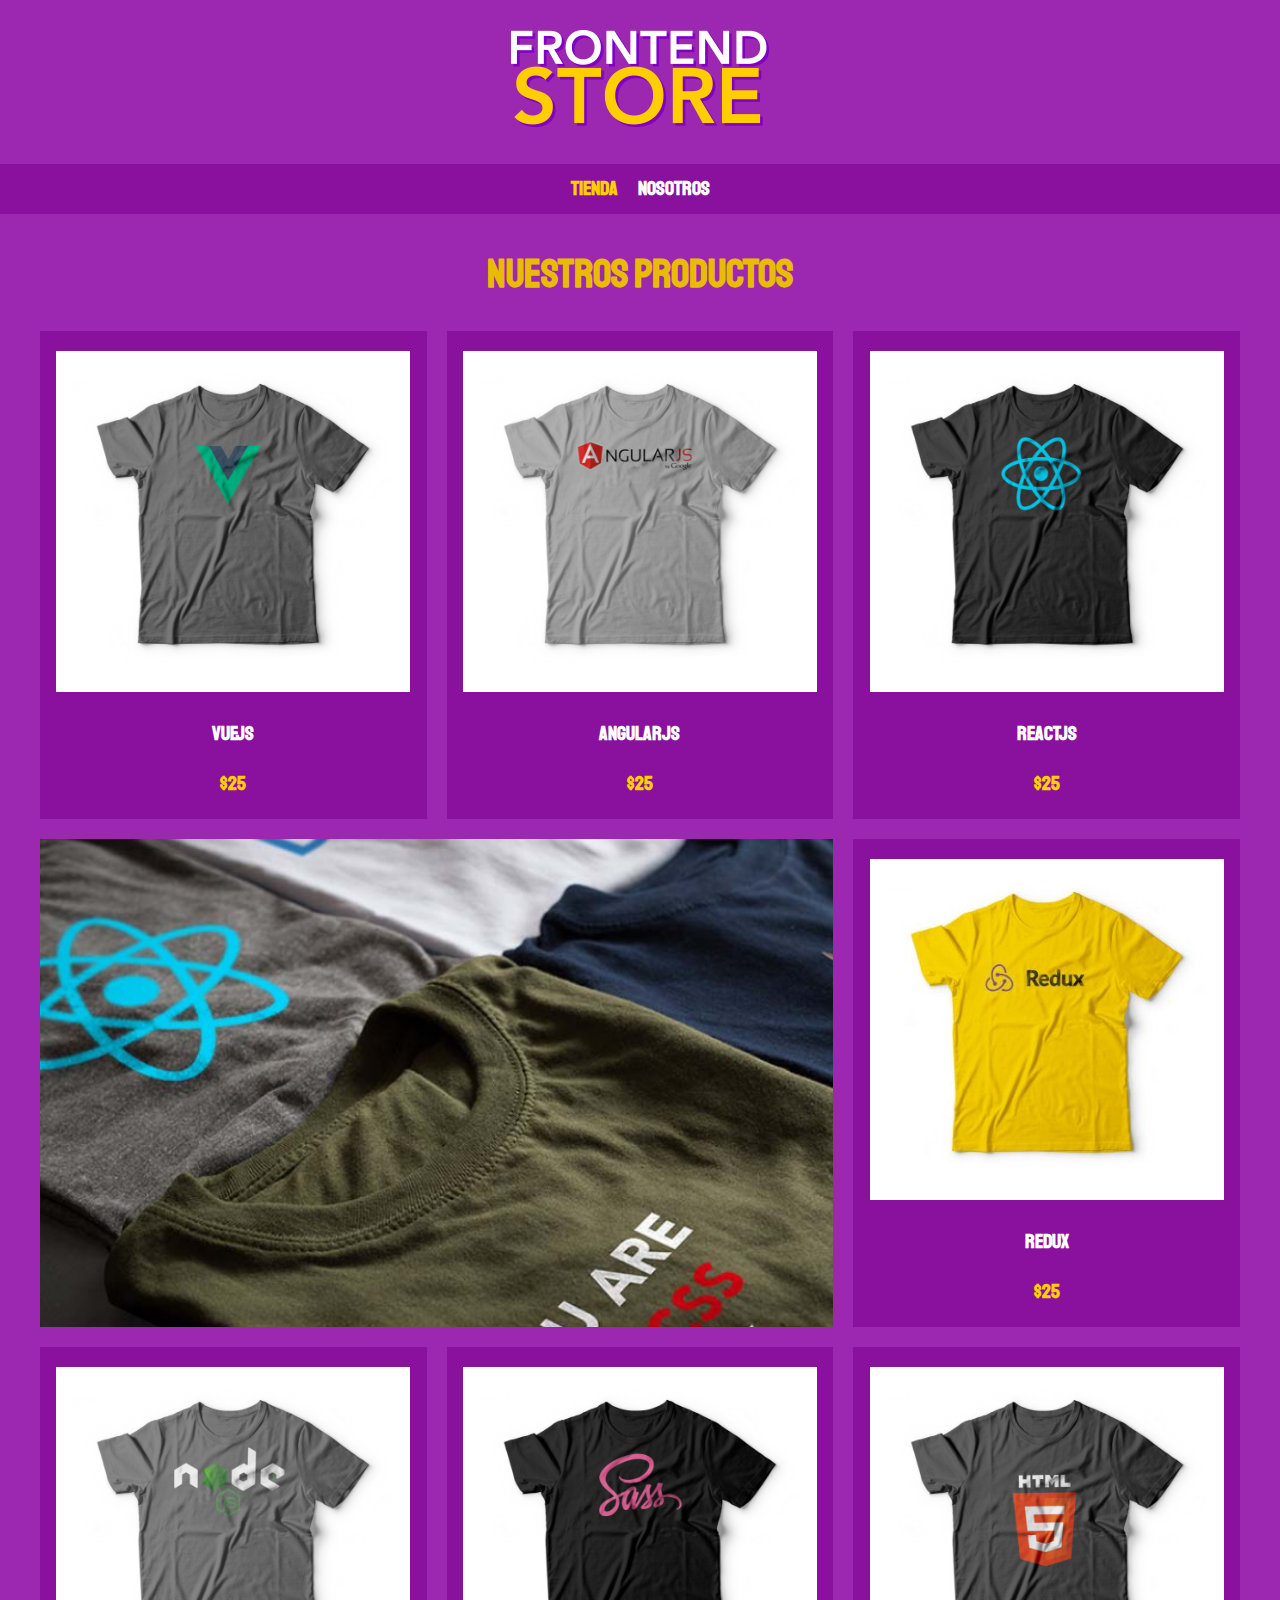
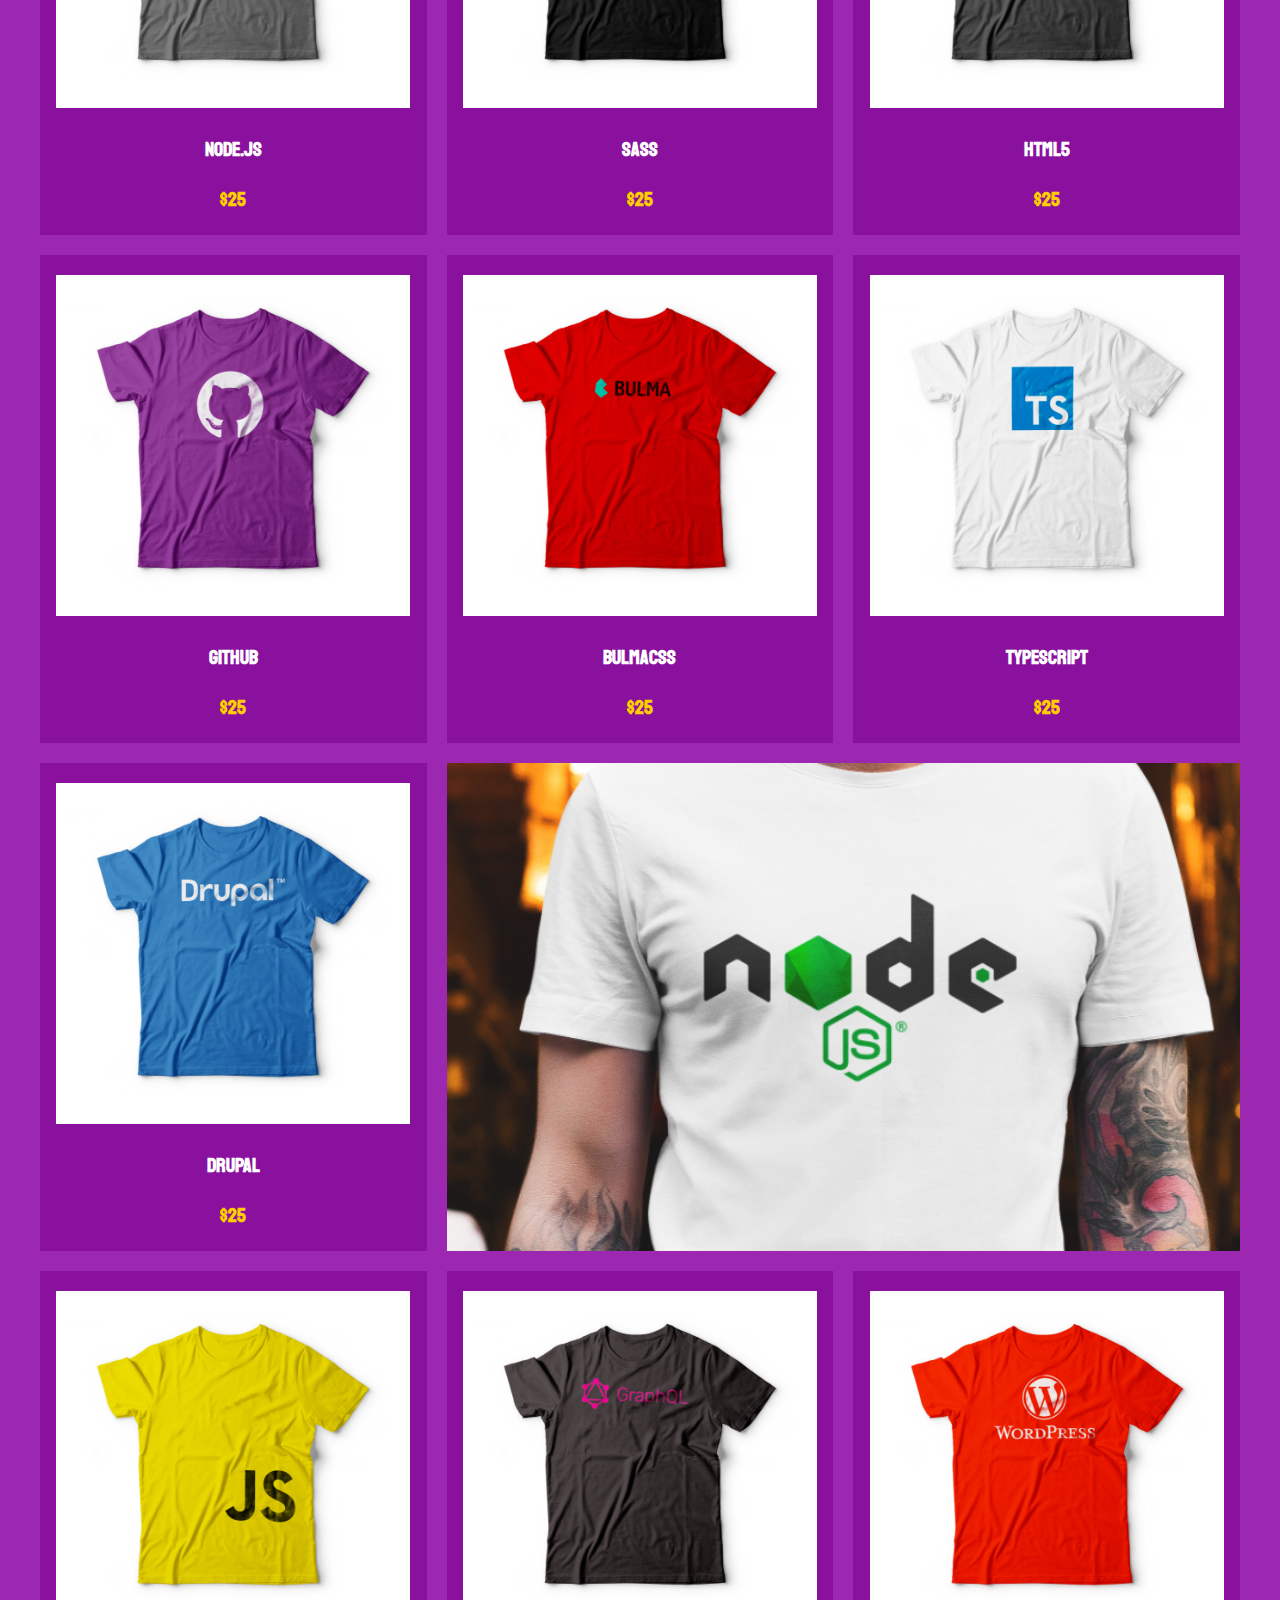
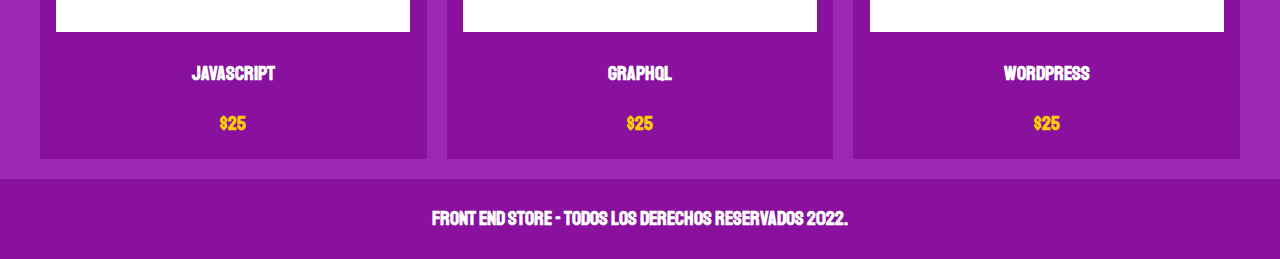
<file: index.html>
<!DOCTYPE html>
<html lang="en">
<head>
    <meta charset="UTF-8">
    <meta http-equiv="X-UA-Compatible" content="IE=edge">
    <meta name="viewport" content="width=device-width, initial-scale=1.0">
    <title>Tienda Virtual</title>

    <link rel="stylesheet" href="css/normalize.css">
    <link href="https://fonts.googleapis.com/css2?family=Staatliches&display=swap" rel="stylesheet">
    <link rel="stylesheet" href="css/style.css">
</head>
<body>
    <header class="header">
        <a href="index.html">
            <img class="header__logo" src="img/logo.png" alt="Logo de tienda Virtual">
        </a>
        <nav class="navegacion">
            <a class="navegacion__link navegacion__link--active" href="index.html">Tienda</a>
            <a class="navegacion__link" href="nosotros.html">Nosotros</a>
        </nav>
    </header>

    <main class="contenedor">
        <h1>Nuestros Productos</h1>

        <div class="grid">
            <div class="producto">
                <a href="producto.html">
                    <img class="producto__imagen" src="img/1.jpg" alt="imagen camisa">
                    <div class="producto__informacion">
                        <p class="producto__nombre">VueJS</p>
                        <p class="producto__precio">$25</p>
                    </div>
                </a>
            </div>  <!--.producto-->
            <div class="producto">
                <a href="producto.html">
                    <img class="producto__imagen" src="img/2.jpg" alt="imagen camisa">
                    <div class="producto__informacion">
                        <p class="producto__nombre">AngularJS</p>
                        <p class="producto__precio">$25</p>
                    </div>
                </a>
            </div>  <!--.producto-->
            <div class="producto">
                <a href="producto.html">
                    <img class="producto__imagen" src="img/3.jpg" alt="imagen camisa">
                    <div class="producto__informacion">
                        <p class="producto__nombre">ReactJS</p>
                        <p class="producto__precio">$25</p>
                    </div>
                </a>
            </div>  <!--.producto-->
            <div class="producto">
                <a href="producto.html">
                    <img class="producto__imagen" src="img/4.jpg" alt="imagen camisa">
                    <div class="producto__informacion">
                        <p class="producto__nombre">Redux</p>
                        <p class="producto__precio">$25</p>
                    </div>
                </a>
            </div>  <!--.producto-->
            <div class="producto">
                <a href="producto.html">
                    <img class="producto__imagen" src="img/5.jpg" alt="imagen camisa">
                    <div class="producto__informacion">
                        <p class="producto__nombre">Node.js</p>
                        <p class="producto__precio">$25</p>
                    </div>
                </a>
            </div>  <!--.producto-->
            <div class="producto">
                <a href="producto.html">
                    <img class="producto__imagen" src="img/6.jpg" alt="imagen camisa">
                    <div class="producto__informacion">
                        <p class="producto__nombre">SASS</p>
                        <p class="producto__precio">$25</p>
                    </div>
                </a>
            </div>  <!--.producto-->
            <div class="producto">
                <a href="producto.html">
                    <img class="producto__imagen" src="img/7.jpg" alt="imagen camisa">
                    <div class="producto__informacion">
                        <p class="producto__nombre">HTML5</p>
                        <p class="producto__precio">$25</p>
                    </div>
                </a>
            </div>  <!--.producto-->
            <div class="producto">
                <a href="producto.html">
                    <img class="producto__imagen" src="img/8.jpg" alt="imagen camisa">
                    <div class="producto__informacion">
                        <p class="producto__nombre">Github</p>
                        <p class="producto__precio">$25</p>
                    </div>
                </a>
            </div>  <!--.producto-->
            <div class="producto">
                <a href="producto.html">
                    <img class="producto__imagen" src="img/9.jpg" alt="imagen camisa">
                    <div class="producto__informacion">
                        <p class="producto__nombre">BulmaCSS</p>
                        <p class="producto__precio">$25</p>
                    </div>
                </a>
            </div>  <!--.producto-->
            <div class="producto">
                <a href="producto.html">
                    <img class="producto__imagen" src="img/10.jpg" alt="imagen camisa">
                    <div class="producto__informacion">
                        <p class="producto__nombre">TypeScript</p>
                        <p class="producto__precio">$25</p>
                    </div>
                </a>
            </div>  <!--.producto-->
            <div class="producto">
                <a href="producto.html">
                    <img class="producto__imagen" src="img/11.jpg" alt="imagen camisa">
                    <div class="producto__informacion">
                        <p class="producto__nombre">Drupal</p>
                        <p class="producto__precio">$25</p>
                    </div>
                </a>
            </div>  <!--.producto-->
            <div class="producto">
                <a href="producto.html">
                    <img class="producto__imagen" src="img/12.jpg" alt="imagen camisa">
                    <div class="producto__informacion">
                        <p class="producto__nombre">JavaScript</p>
                        <p class="producto__precio">$25</p>
                    </div>
                </a>
            </div>  <!--.producto-->
            <div class="producto">
                <a href="producto.html">
                    <img class="producto__imagen" src="img/13.jpg" alt="imagen camisa">
                    <div class="producto__informacion">
                        <p class="producto__nombre">GraphQL</p>
                        <p class="producto__precio">$25</p>
                    </div>
                </a>
            </div>  <!--.producto-->
            <div class="producto">
                <a href="producto.html">
                    <img class="producto__imagen" src="img/14.jpg" alt="imagen camisa">
                    <div class="producto__informacion">
                        <p class="producto__nombre">WordPress</p>
                        <p class="producto__precio">$25</p>
                    </div>
                </a>
            </div>  <!--.producto-->

            <div class="grafico grafico--camisas"></div>
            <div class="grafico grafico--node"></div>
        </div>
    </main>

    <footer class="footer">
        <p class="footer__texto">Front End Store - Todos los derechos Reservados 2022.</p>
    </footer>
    
</body>
</html>
</file>
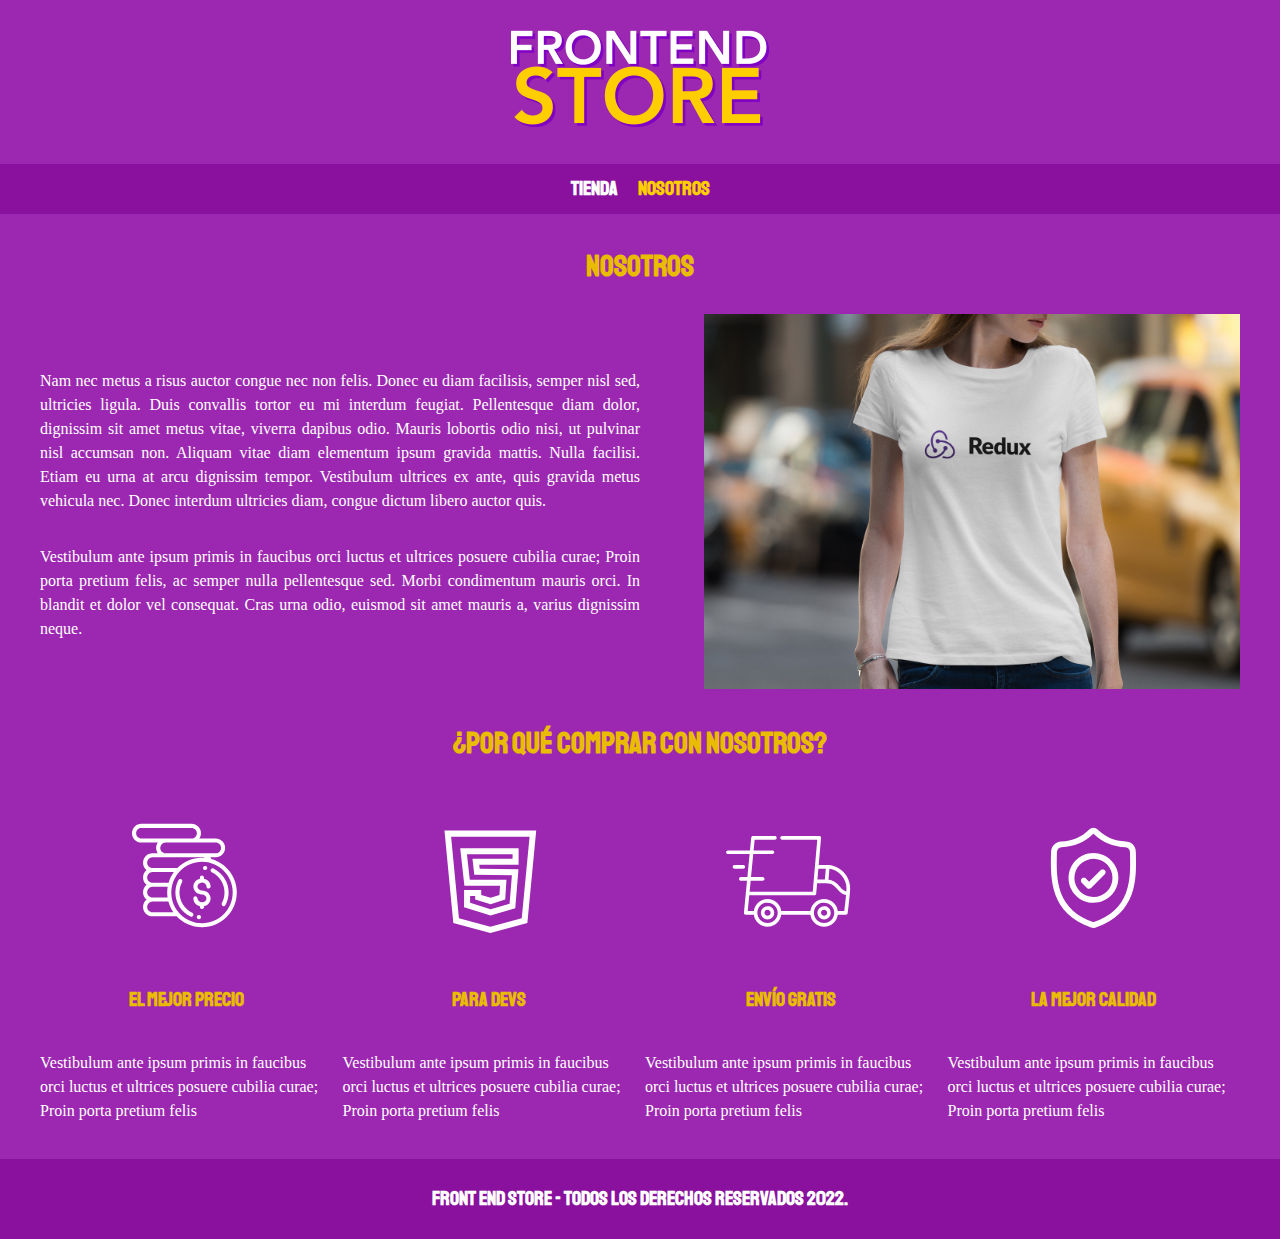
<file: nosotros.html>
<!DOCTYPE html>
<html lang="en">
<head>
    <meta charset="UTF-8">
    <meta http-equiv="X-UA-Compatible" content="IE=edge">
    <meta name="viewport" content="width=device-width, initial-scale=1.0">
    <title>Sobre nosotros</title>

    <link rel="stylesheet" href="css/normalize.css">
    <link href="https://fonts.googleapis.com/css2?family=Staatliches&display=swap" rel="stylesheet">
    <link rel="stylesheet" href="css/style.css">
</head>
<body>
    <header class="header">
        <a href="index.html">
            <img class="header__logo" src="img/logo.png" alt="Logo de tienda Virtual">
        </a>
        <nav class="navegacion">
            <a class="navegacion__link" href="index.html">Tienda</a>
            <a class="navegacion__link navegacion__link--active" href="nosotros.html">Nosotros</a>
        </nav>
    </header>

    <main class="contenedor">
        <h2>Nosotros</h2>
        <div class="nosotros">
            <div class="nosotros__informacion">
                <p>Nam nec metus a risus auctor congue nec non felis. Donec eu diam facilisis, semper nisl sed, ultricies ligula. 
                    Duis convallis tortor eu mi interdum feugiat. Pellentesque diam dolor, dignissim sit amet metus vitae, viverra 
                    dapibus odio. Mauris lobortis odio nisi, ut pulvinar nisl accumsan non. Aliquam vitae diam elementum ipsum gravida 
                    mattis. Nulla facilisi. Etiam eu urna at arcu dignissim tempor. Vestibulum ultrices ex ante, quis gravida metus 
                    vehicula nec. Donec interdum ultricies diam, congue dictum libero auctor quis.
                </p>
                <p>
                    Vestibulum ante ipsum primis in faucibus orci luctus et ultrices posuere cubilia curae; Proin porta pretium felis, 
                    ac semper nulla pellentesque sed. Morbi condimentum mauris orci. In blandit et dolor vel consequat. Cras urna odio, 
                    euismod sit amet mauris a, varius dignissim neque.
                </p>
            </div>
            <div class="nostros__imagen">
                <img src="img/nosotros.jpg" alt="nosotros">
            </div>
        </div>
        <h2>¿Por qué comprar con nosotros?</h2>
        <div class="servicios">
            <div class="servicio">
                <img class="servicio__imagen" src="img/icono_1.png" alt="icono_1">
                <h3 class="servicio__nombre">El mejor precio</h3>
                <p class="servicio__informacion">Vestibulum ante ipsum primis in faucibus orci luctus et ultrices posuere cubilia curae; 
                    Proin porta pretium felis
                </p>
            </div> <!-- servicio -->

            <div class="servicio">
                <img class="servicio__imagen" src="img/icono_2.png" alt="icono_2">
                <h3 class="servicio__nombre">Para Devs</h3>
                <p class="servicio__informacion">Vestibulum ante ipsum primis in faucibus orci luctus et ultrices posuere cubilia curae; 
                    Proin porta pretium felis
                </p>
            </div> <!-- servicio -->

            <div class="servicio">
                <img class="servicio__imagen" src="img/icono_3.png" alt="icono_3">
                <h3 class="servicio__nombre">Envío Gratis</h3>
                <p class="servicio__informacion">Vestibulum ante ipsum primis in faucibus orci luctus et ultrices posuere cubilia curae; 
                    Proin porta pretium felis
                </p>
            </div> <!-- servicio -->

            <div class="servicio">
                <img class="servicio__imagen" src="img/icono_4.png" alt="icono_4">
                <h3 class="servicio__nombre">La Mejor Calidad</h3>
                <p class="servicio__informacion">Vestibulum ante ipsum primis in faucibus orci luctus et ultrices posuere cubilia curae; 
                    Proin porta pretium felis
                </p>
            </div> <!-- servicio -->

        </div>
    </main>

    <footer class="footer">
        <p class="footer__texto">Front End Store - Todos los derechos Reservados 2022.</p>
    </footer>
</body>
</html>
</file>
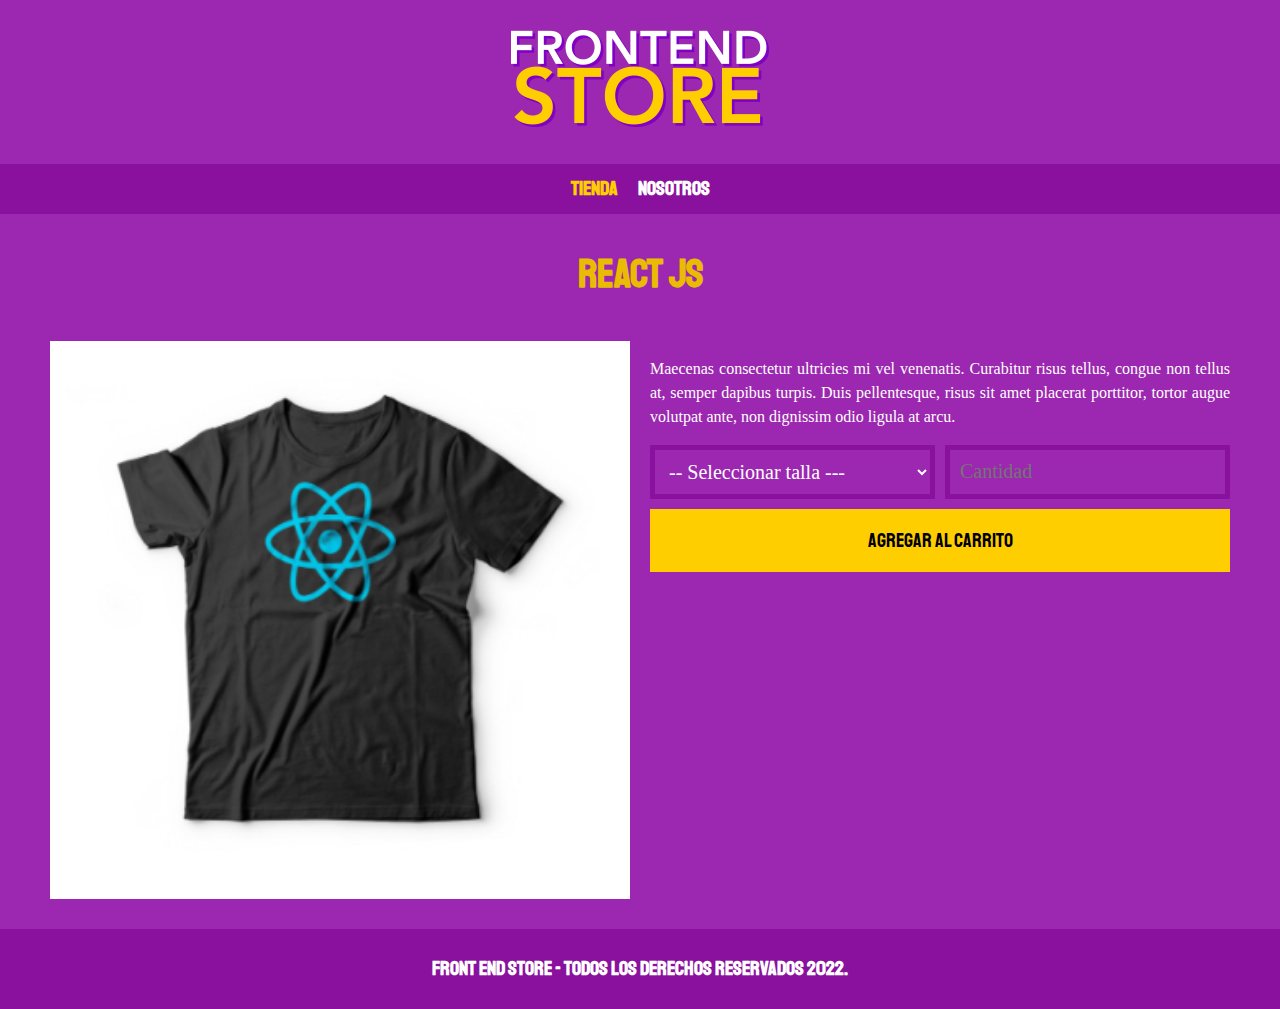
<file: producto.html>
<!DOCTYPE html>
<html lang="en">
<head>
    <meta charset="UTF-8">
    <meta http-equiv="X-UA-Compatible" content="IE=edge">
    <meta name="viewport" content="width=device-width, initial-scale=1.0">
    <title>Producto</title>

    <link rel="stylesheet" href="css/normalize.css">
    <link href="https://fonts.googleapis.com/css2?family=Staatliches&display=swap" rel="stylesheet">
    <link rel="stylesheet" href="css/style.css">
</head>
<body>
    <header class="header">
        <a href="index.html">
            <img class="header__logo" src="img/logo.png" alt="Logo de tienda Virtual">
        </a>
        <nav class="navegacion">
            <a class="navegacion__link navegacion__link--active" href="index.html">Tienda</a>
            <a class="navegacion__link" href="nosotros.html">Nosotros</a>
        </nav>
    </header>
    
    <main class="contenedor">
        <h1>React JS</h1>
        <div class="camisa">
            <img class="camisa__imagen" src="img/3.jpg" alt="ReactJS">
            <div class="camisa__informacion">
                <p class="camisa__descripcion">Maecenas consectetur ultricies mi vel venenatis. Curabitur risus tellus, congue non tellus at, semper dapibus 
                    turpis. Duis pellentesque, risus sit amet placerat porttitor, tortor augue volutpat ante, non dignissim odio 
                    ligula at arcu.
                </p>
                <form class="formulario">
                    <select class="formulario__campo">
                        <option disabled selected>-- Seleccionar talla ---</option>
                        <option>Chica</option>
                        <option>Mediana</option>
                        <option>Grande</option>
                    </select>
                    <input class="formulario__campo" type="number" min="1" placeholder="Cantidad">
                    <input class="formulario__enviar" type="submit" value="Agregar al carrito">
                </form>
            </div>
        </div>
    </main>

    <footer class="footer">
        <p class="footer__texto">Front End Store - Todos los derechos Reservados 2022.</p>
    </footer>   
</body>
</html>
</file>
<file: css/style.css>
/* CUSTOM PROPERTY */
:root {
    --primario: #9C27B0;
    --primarioOscuro: #89119D;
    --secundario: #FFCE00;
    --secundarioOscuro: rgb(233, 187, 2);
    --blanco: #FFF;
    --negro: #000;

    --fuentePrincipal: 'Staatliches', cursive;
}

/* GLOBAL */
html {
    font-size: 62.5%;
    box-sizing: border-box;
}
body {
    font-size: 1.6rem;
    background-color: var(--primario);
    line-height: 1.5;
    color: var(--blanco);
}
*, *:after, *:before {
    box-sizing: inherit;
}
.p {
    font-size: 1.8rem;
    font-family: Arial, Helvetica, sans-serif;
    color: var(--blanco);
}
a {
    text-decoration: none;
}
img {
    max-width: 100%;
}
.contenedor {
    margin: 0 auto;
    max-width: 120rem;
}
h1 {
    font-size: 4rem;
}
h2 {
    font-size: 3rem;
}
h3 {
    font-size: 2rem;
}
h1, h2, h3 {
    text-transform: uppercase;
    text-align: center;
    color: var(--secundarioOscuro);
    font-family: var(--fuentePrincipal);
    font-weight: bold;
}

/** HEADER */
.header {
    text-align: center;
    margin-top: 3rem;
}
.header_logo {
    margin: 3rem 0;
}

/** NAVEGACION */
.navegacion {
    background-color: var(--primarioOscuro);
    padding: 1rem 0;
    display: flex;
    justify-content: center;
    gap: 2rem;
    width: 100%;
    margin: 3rem 0; 
    font-size: 3rem;
}
.navegacion__link {
    font-size: 2rem;
    color: var(--blanco);
    font-family: var(--fuentePrincipal);
    text-transform: uppercase;
    font-weight: bold;
}
.navegacion__link:hover {
    color: var(--secundario);
}
.navegacion__link--active {
    color: var(--secundario)
}
.grid {
    display: grid;
    row-gap: 2rem;
    grid-template-columns: 1fr;
}
@media (min-width: 768px) {
    .grid {
        display: grid;
        grid-template-columns: repeat(3, 1fr);
        gap: 2rem;
    }
}
.producto {
    display: flex;
    flex-direction: column;
    justify-content: center;
    align-items: center;
    background-color: var(--primarioOscuro);
    padding-top: 2rem;
}
@media (min-width: 768px) {
    .producto {
        margin-bottom: 0;
    }
}
.producto__nombre, .producto__precio {
    font-family: var(--fuentePrincipal);
    text-align: center;
    font-size: 2rem;
    font-weight: bold;
    text-transform: uppercase;
}
.producto__nombre {
    color: var(--blanco);
}
.producto__precio {
    color: var(--secundario)
}
.footer {
    text-align: center;
    background-color: var(--primarioOscuro);
    padding: .5rem 0;
    font-family: var(--fuentePrincipal);
    font-size: 2rem;
    text-transform: uppercase;
    font-weight: bold;
    margin-top: 2rem;
}
.grafico {
    background-size: cover;
    grid-column: 1 / 2;
    height: 40rem;
}
@media (min-width: 768px) {
    .grafico {
        height: auto
    }
}
.grafico--camisas {
    grid-row: 2 / 4;
    background-image: url(../img/grafico1.jpg);
}
.grafico--node {
    grid-row: 11 / 13;
    background-image: url(../img/grafico2.jpg);
}
@media (min-width: 768px) {
    .grafico--camisas {
        grid-column: 1 / 3;
        grid-row: 2 / 3;
    }
    .grafico--node {
        grid-column: 2 / 4;
        grid-row: 5 / 6;
    }
}

/** NOSOTROS */
.nosotros {
    display: flex;
    flex-direction: column;
    align-items: center;
    column-gap: 2rem;
}
@media (min-width: 768px) {
    .nosotros {
        flex-direction: row;
        justify-content: space-between;
    }
}
.nosotros__informacion {
    display: flex;
    flex-direction: column;
    justify-content: center;
    align-items: center;
    text-align: justify;
    max-width: 60rem;
}
.nosotros_imagen {
    display: flex;
    justify-content: center;
    align-items: center;
}

.servicios {
    display: grid;
    grid-template-columns: repeat(2, 1fr);
    gap: 1rem;
}
@media (min-width: 768px) {
    .servicios {
        grid-template-columns: repeat(4, 1fr);
        gap: 1rem;
    }
}
.servicio {
    display: flex;
    flex-direction: column;
    justify-content: center;
    align-items: center;
}

/** PRODUCTO */
.camisa {
    padding: 1rem;
    display: grid;
    grid-template-rows: repeat(2, 1fr);
}
@media (min-width: 768px) {
    .camisa {
        grid-template-columns: repeat(2, 1fr);
        grid-template-rows: auto;
        gap: 2rem;
    }
}
.camisa__imagen {
    width: 100%;
}
.camisa__descripcion {
    text-align: justify;
}
.formulario {
    display: grid;
    grid-template-columns: repeat(2, 1fr);
    gap: 1rem;
    width: 100%;
}
.formulario__campo {
    border: .5rem solid var(--primarioOscuro);
    background-color: var(--primario);
    font-size: 2rem;
    color: var(--blanco);
    padding: 1rem;
}
.formulario__enviar {
    background-color: var(--secundario);
    font-family: var(--fuentePrincipal);
    text-transform: uppercase;
    font-size: 2rem;
    padding: 2rem;
    border: none;
    grid-column: 1 / 3;
}
</file>
